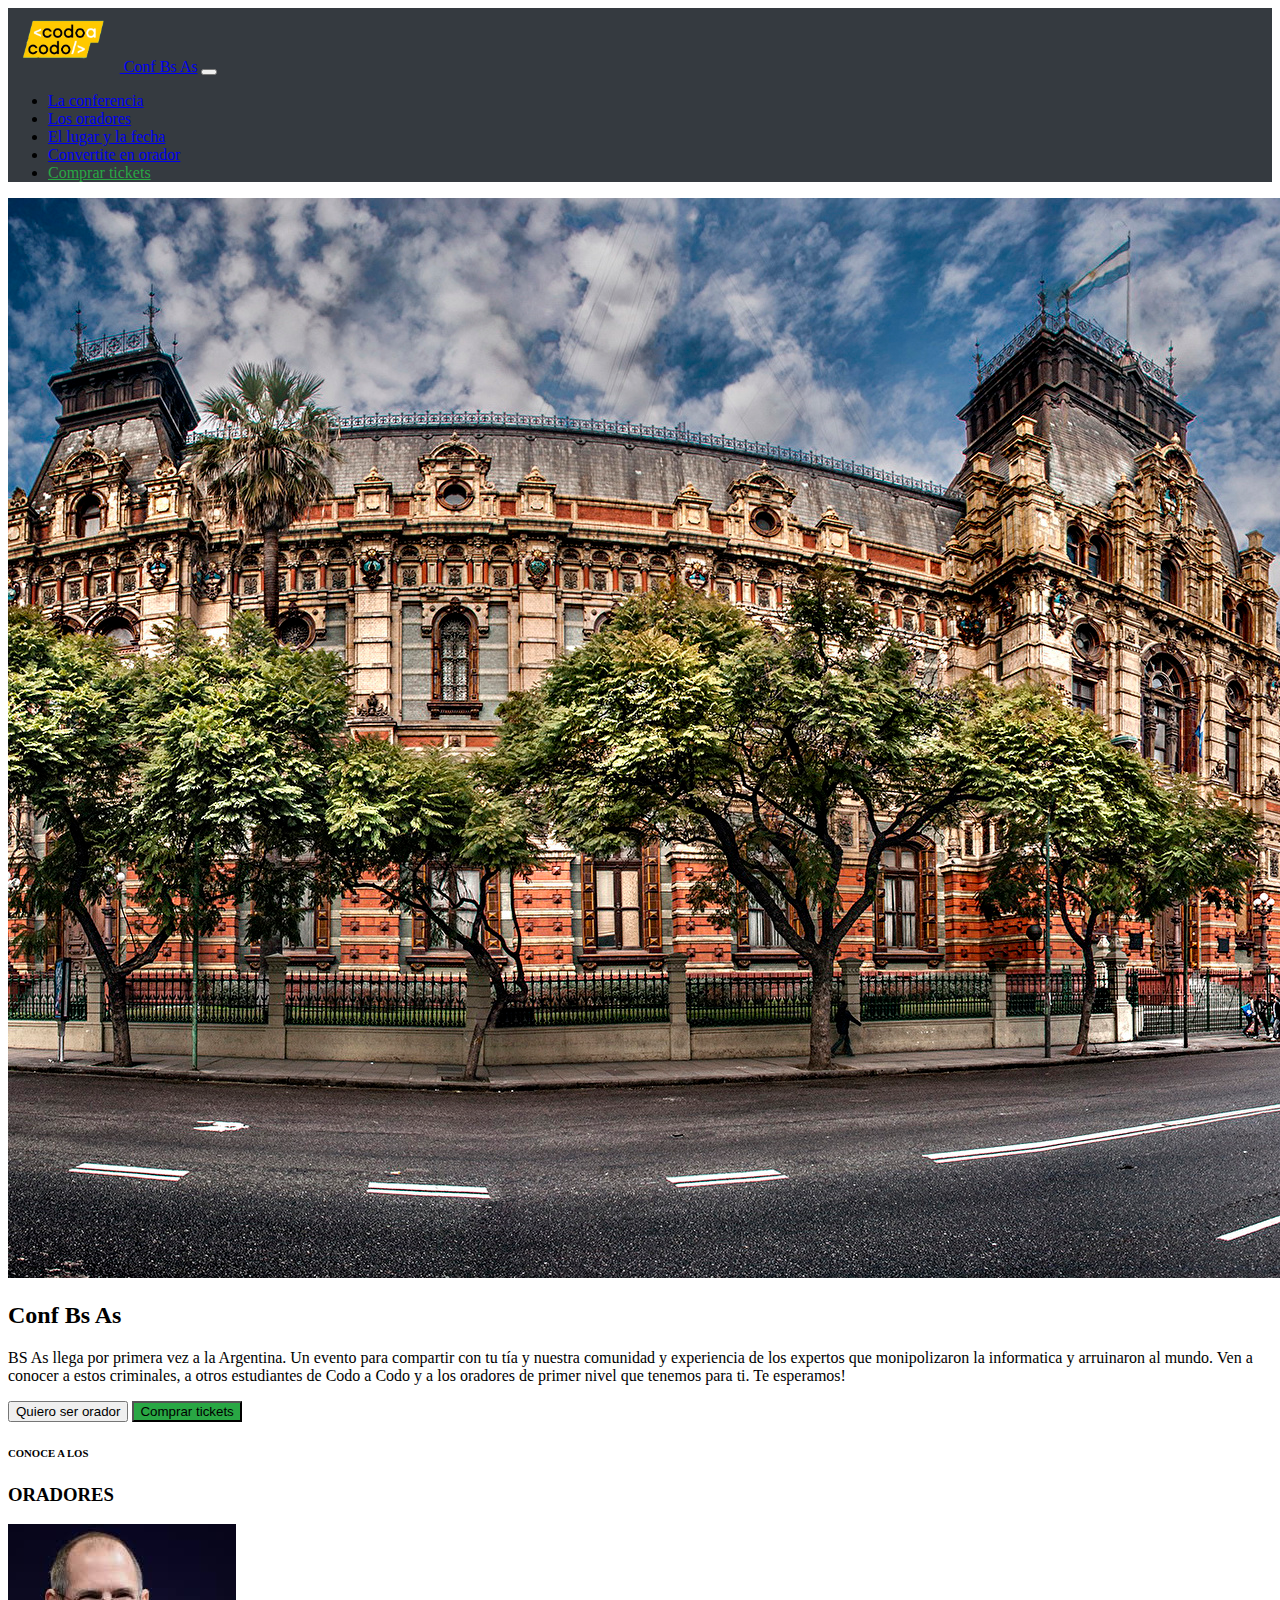
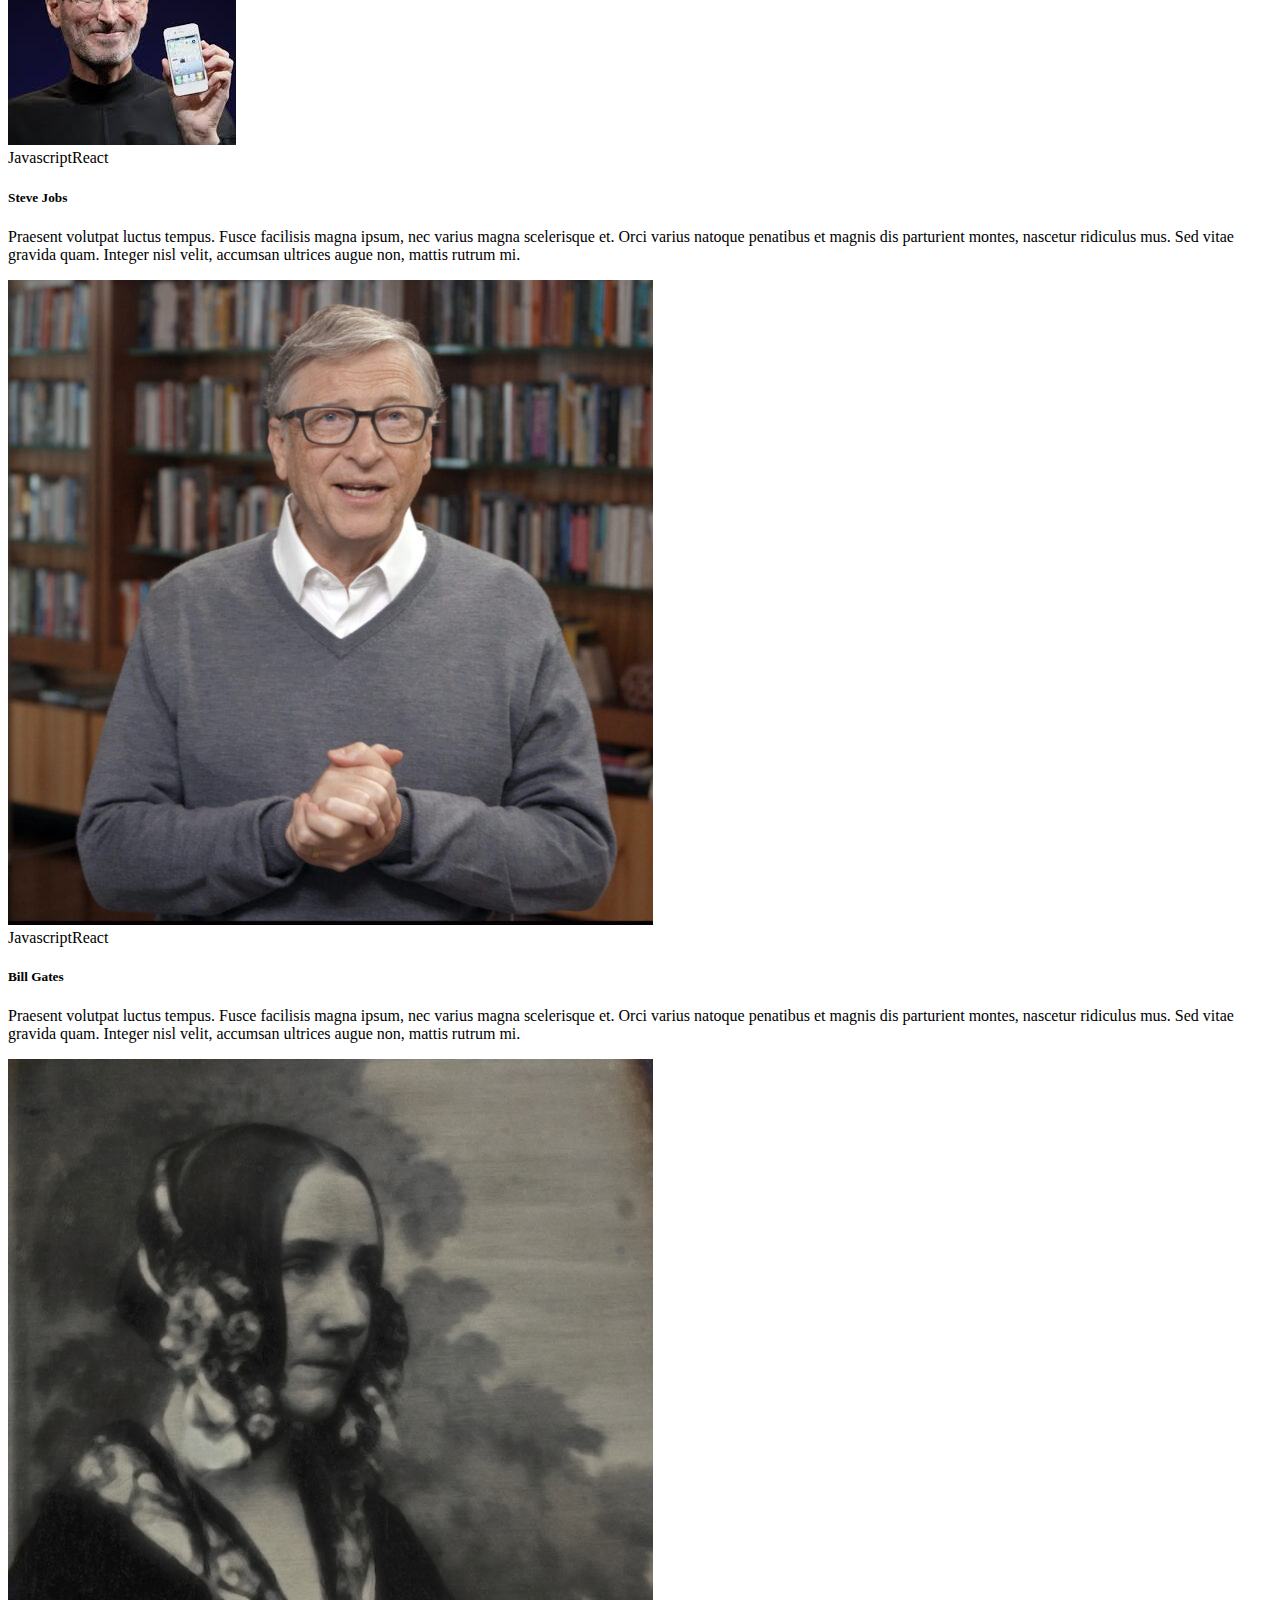
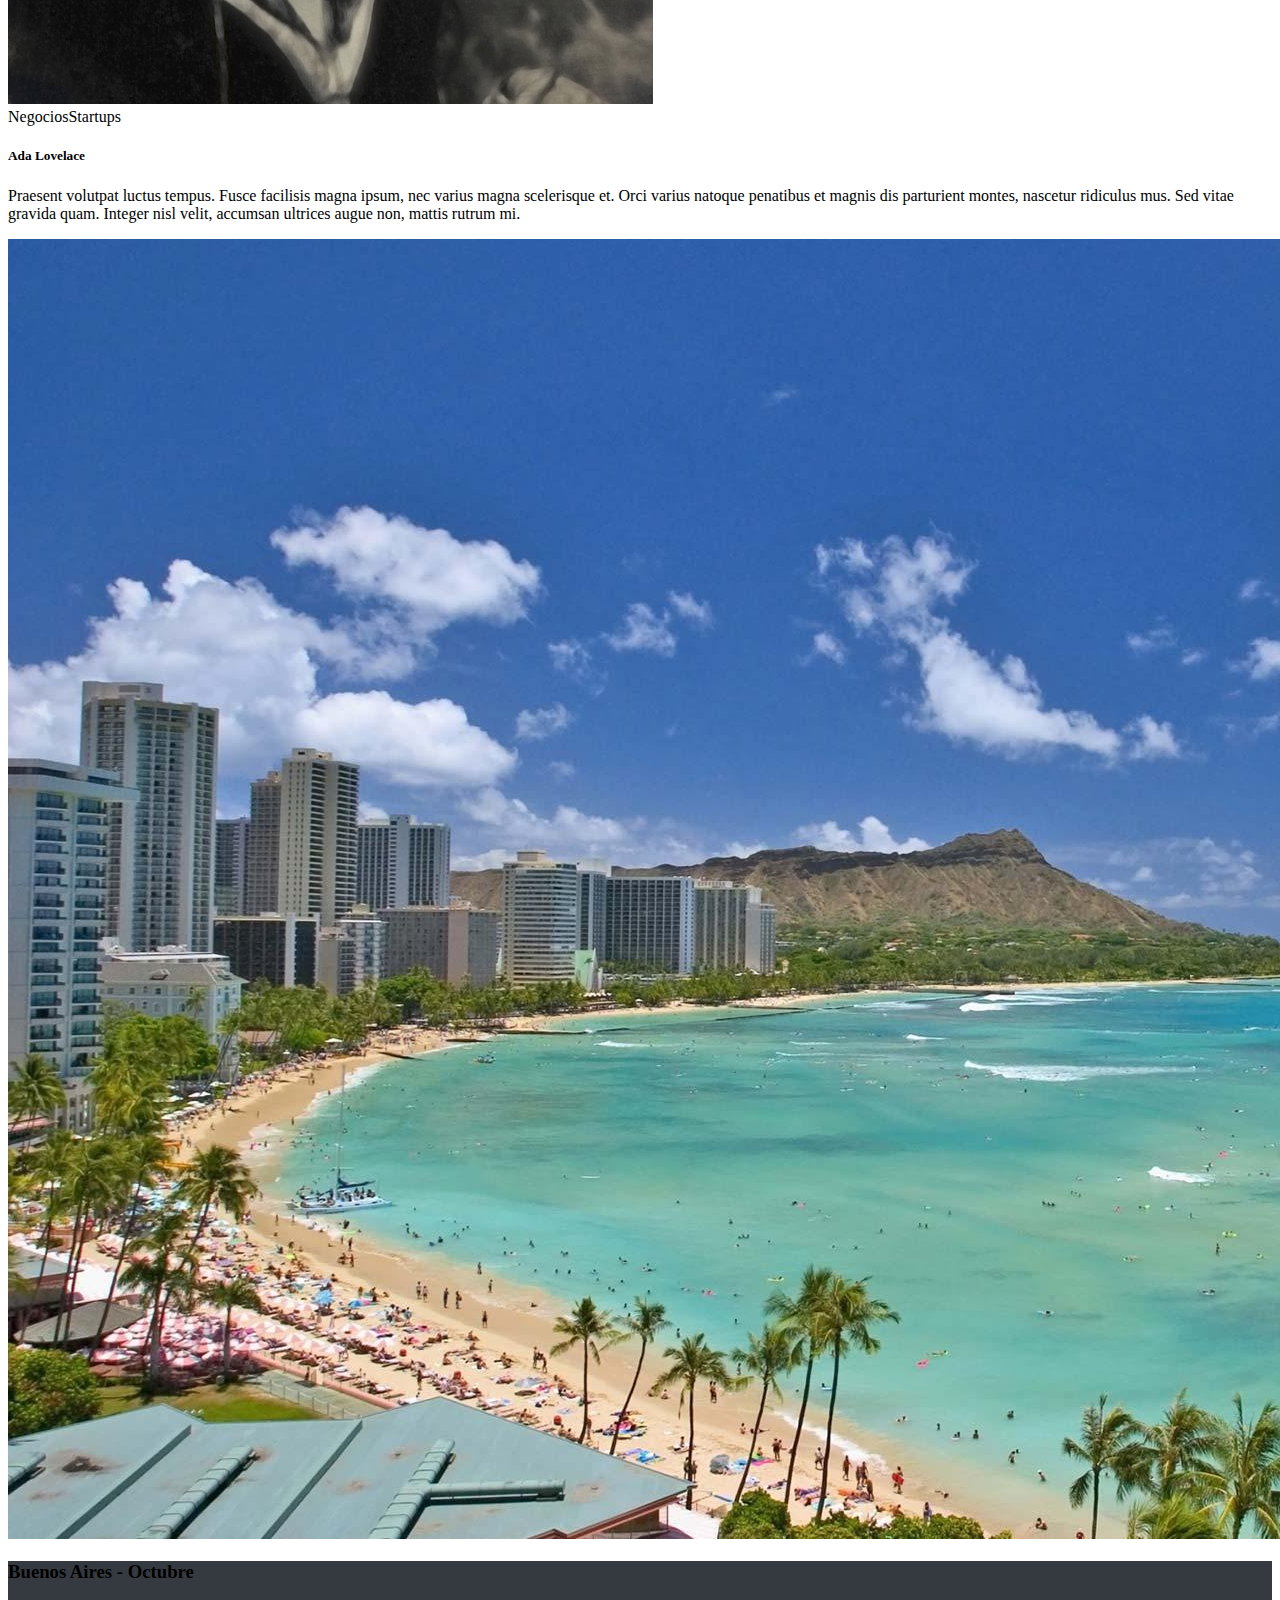
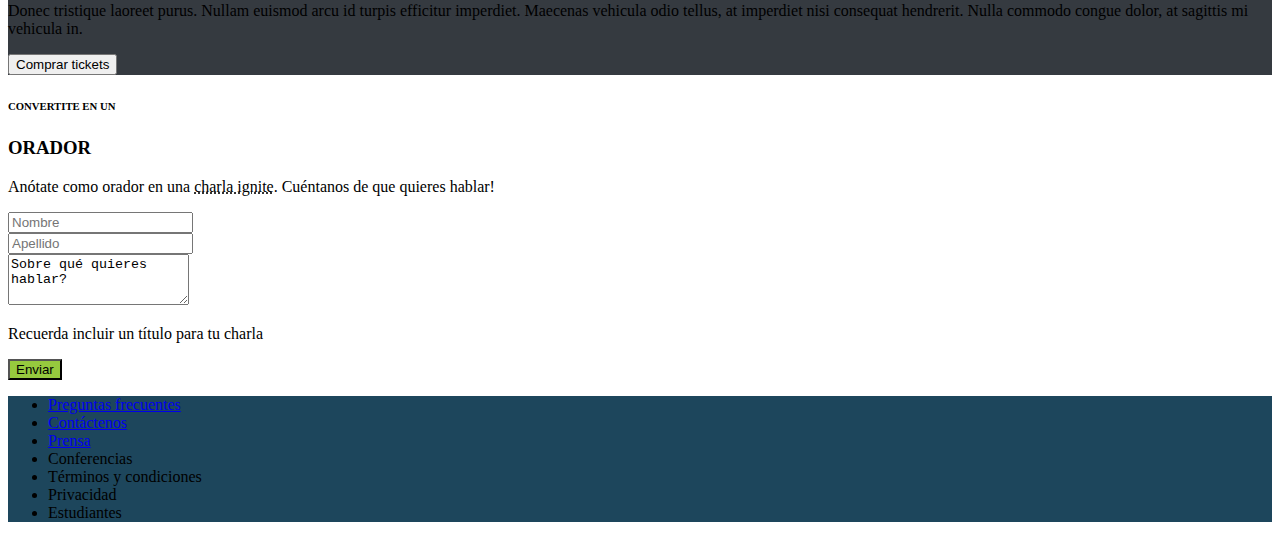
<file: index.html>
<!DOCTYPE html>
<html lang="en">
<head>
    <meta charset="utf-8">
    <meta name="viewport" content="width=device-width, initial-scale=1">
    <title>Ejercicio Integrador</title>
    <link href="https://cdn.jsdelivr.net/npm/bootstrap@5.1.3/dist/css/bootstrap.min.css" rel="stylesheet" integrity="sha384-1BmE4kWBq78iYhFldvKuhfTAU6auU8tT94WrHftjDbrCEXSU1oBoqyl2QvZ6jIW3" crossorigin="anonymous">
    <link rel="stylesheet" href="estilo.css">
</head>
<body>
    <header>
        <nav class="fixed-top navbar navbar-expand-lg navbar-dark fondo-gris px-md-5">
            <div class="container-fluid">
                <a class="navbar-brand" href="#">
                <img src="codoacodo.png" alt="">
                Conf Bs As</a>
                <button class="navbar-toggler" type="button" data-bs-toggle="collapse" data-bs-target="#navbarNavDropdown" aria-controls="navbarNavDropdown" aria-expanded="false" aria-label="Toggle navigation">
                    <span class="navbar-toggler-icon"></span>
                </button>
                
            </div>
            <div class="collapse navbar-collapse" id="navbarNavDropdown">
                    <ul class="navbar-nav text-nowrap align-items-center">
                        <li class="nav-item">
                            <a class="nav-link active" aria-current="page" href="#">La conferencia</a>
                        </li>
                        <li class="nav-item">
                            <a class="nav-link" href="#">Los oradores</a>
                        </li>
                        <li class="nav-item">
                            <a class="nav-link" href="#">El lugar y la fecha</a>
                        </li>
                        <li class="nav-item">
                            <a class="nav-link" href="#">Convertite en orador</a>
                        </li>
                        <li class="nav-item">
                            <a href="tickets.html" class="verde-header p-2 text-decoration-none">Comprar tickets</a>
                        </li>
                    </ul>
                </div>
        </nav>
    </header>


    <main>
        <section class="hero mb-4 pb-md-5">
            <div class="container-fluid m-0 p-0">
                <div class="card bg-dark text-white rounded-0">
                    <img src="imagenes/ba1.jpg" alt="..." class="card-img mw-100 vh-100 ajuste-imagen">
                    <div class="card-img-overlay pb-md-5 bg-dark bg-opacity-50"></div>
                    <div class="card-img-overlay pb-md-5">
                        <div class="row h-100 align-items-end justify-content-end pb-md-5">
                            <div class="col-md-6 m-md-5 p-5 text-end">
                                <h2 class="card-title "><b>Conf Bs As</b></h2>
                                <p class="card-text">BS As llega por primera vez a la Argentina. Un evento para compartir con tu tía y nuestra comunidad y experiencia de los expertos que monipolizaron la informatica y arruinaron al mundo. Ven a conocer a estos criminales, a otros estudiantes de Codo a Codo y a los oradores de primer nivel que tenemos para ti. Te esperamos! </p>
                                
                                    <a href=""><button type="button" class="btn btn-outline-light mr-md-3 mb-3 mb-md-0">Quiero ser orador</button></a>
                                    <a href=""><button type="button" class="btn verde-hero text-white">Comprar tickets</button></a>
                               
                            </div>
                        </div>
                    </div>
                    
                </div>
            </div>
        </section>
        <section class="oradores my-4">
            <div class="container">
                <div class="w-100 text-center">
                    <h6>CONOCE A LOS</h6>
                    <h3>ORADORES</h3>
                </div>
                <div class="row row-cols-1 row-cols-md-3 g-4">
                
                    <div class="col">
                        <div class="card">
                            <img src="imagenes/steve.jpg" class="card-img-top" alt="...">
                            <div class="card-body">
                                <span class="badge bg-warning me-2">Javascript</span><span class="badge bg-info me-2">React</span>
                                <h5 class="card-title">Steve Jobs</h5>
                                <p class="card-text">Praesent volutpat luctus tempus. Fusce facilisis magna ipsum, nec varius magna scelerisque et. Orci varius natoque penatibus et magnis dis parturient montes, nascetur ridiculus mus. Sed vitae gravida quam. Integer nisl velit, accumsan ultrices augue non, mattis rutrum mi.</p>
                            </div>
                        </div>
                    </div>
                    <div class="col">
                        <div class="card">
                            <img src="imagenes/bill.jpg" class="card-img-top" alt="...">
                            <div class="card-body">
                                <span class="badge bg-warning me-2">Javascript</span><span class="badge bg-info me-2">React</span>
                                <h5 class="card-title">Bill Gates</h5>
                                <p class="card-text">Praesent volutpat luctus tempus. Fusce facilisis magna ipsum, nec varius magna scelerisque et. Orci varius natoque penatibus et magnis dis parturient montes, nascetur ridiculus mus. Sed vitae gravida quam. Integer nisl velit, accumsan ultrices augue non, mattis rutrum mi.</p>
                            </div>
                        </div>
                    </div>
                    <div class="col">
                        <div class="card">
                            <img src="imagenes/ada.jpeg" class="card-img-top" alt="...">
                            <div class="card-body">
                                <span class="badge bg-secondary me-2">Negocios</span><span class="badge bg-danger me-2">Startups</span>
                                <h5 class="card-title">Ada Lovelace</h5>
                                <p class="card-text">Praesent volutpat luctus tempus. Fusce facilisis magna ipsum, nec varius magna scelerisque et. Orci varius natoque penatibus et magnis dis parturient montes, nascetur ridiculus mus. Sed vitae gravida quam. Integer nisl velit, accumsan ultrices augue non, mattis rutrum mi.</p>
                            </div>
                        </div>
                    </div>
                </div>
        </div></section>
        <section class="turismo my-4">
            <div class="card mb-3">
                <div class="row g-0">
                    <div class="col-md-6">
                    <img src="imagenes/honolulu.jpg" class="img-fluid rounded-0" alt="...">
                    </div>
                    <div class="col-md-6 fondo-gris">
                    <div class="card-body text-white">
                        <h3 class="card-title"><b>Buenos Aires - Octubre</b></h3>
                        <p class="card-text">Donec tristique laoreet purus. Nullam euismod arcu id turpis efficitur imperdiet. Maecenas vehicula odio tellus, at imperdiet nisi consequat hendrerit. Nulla commodo congue dolor, at sagittis mi vehicula in.</p>
                        <button class="btn btn-outline-light">Comprar tickets</button>
                    </div>
                    </div>
                </div>
            </div>
        </section>
        <section class="formulario my-4">
            <div class="container">
                <div class="text-center">
                    <h6>CONVERTITE EN UN</h6>
                    <h3>ORADOR</h3>
                </div>
                <form class="mx-md-5">
                    
                    <div class="row justify-content-center">
                        <div class="col-md-10">
                        <p class="text-center">Anótate como orador en una <span class=" puntitos">charla ignite</span>. Cuéntanos de que quieres hablar!</p>    
                        </div>
                        <div class="col-md-5">
                            <input type="text" class="form-control" placeholder="Nombre" aria-label="First name">
                        </div>
                        <div class="col-md-5">
                            <input type="text" class="form-control" placeholder="Apellido" aria-label="Last name">
                        </div>
                        <div class="col-md-10">
                            <label for="exampleFormControlTextarea1" class="form-label"></label>
                            <textarea class="form-control" id="exampleFormControlTextarea1" rows="3">Sobre qué quieres hablar?</textarea>
                            <p>Recuerda incluir un título para tu charla</p>
                        </div>
                        <div class="col-md-10 d-grid gap-2">
                            <button class="btn verde-formulario text-white" type="button">Enviar</button>
                            
                        </div>
                    </div>
                </form>
            </div>
        </section>
    </main>

    <footer>
        <ul class="nav nav-justified  p-5">
            <li class="nav-item">
                <a class="nav-link link-light text-decoration-none" href="#">Preguntas frecuentes</a>
            </li>
            <li class="nav-item">
                <a class="nav-link link-light text-decoration-none" href="#">Contáctenos</a>
            </li>
            <li class="nav-item">
                <a class="nav-link link-light text-decoration-none" href="#">Prensa</a>
            </li>
            <li class="nav-item">
                <a class="nav-link link-light text-decoration-none ">Conferencias</a>
            </li>
            <li class="nav-item">
                <a class="nav-link link-light text-decoration-none ">Términos y condiciones</a>
            </li>
            <li class="nav-item">
                <a class="nav-link link-light text-decoration-none ">Privacidad</a>
            </li>
            <li class="nav-item">
                <a class="nav-link link-light text-decoration-none ">Estudiantes</a>
            </li>
        </ul>
	</footer>



    <script src="https://cdn.jsdelivr.net/npm/bootstrap@5.1.3/dist/js/bootstrap.bundle.min.js" integrity="sha384-ka7Sk0Gln4gmtz2MlQnikT1wXgYsOg+OMhuP+IlRH9sENBO0LRn5q+8nbTov4+1p" crossorigin="anonymous"></script>













</body></html>






































</html>
</file>
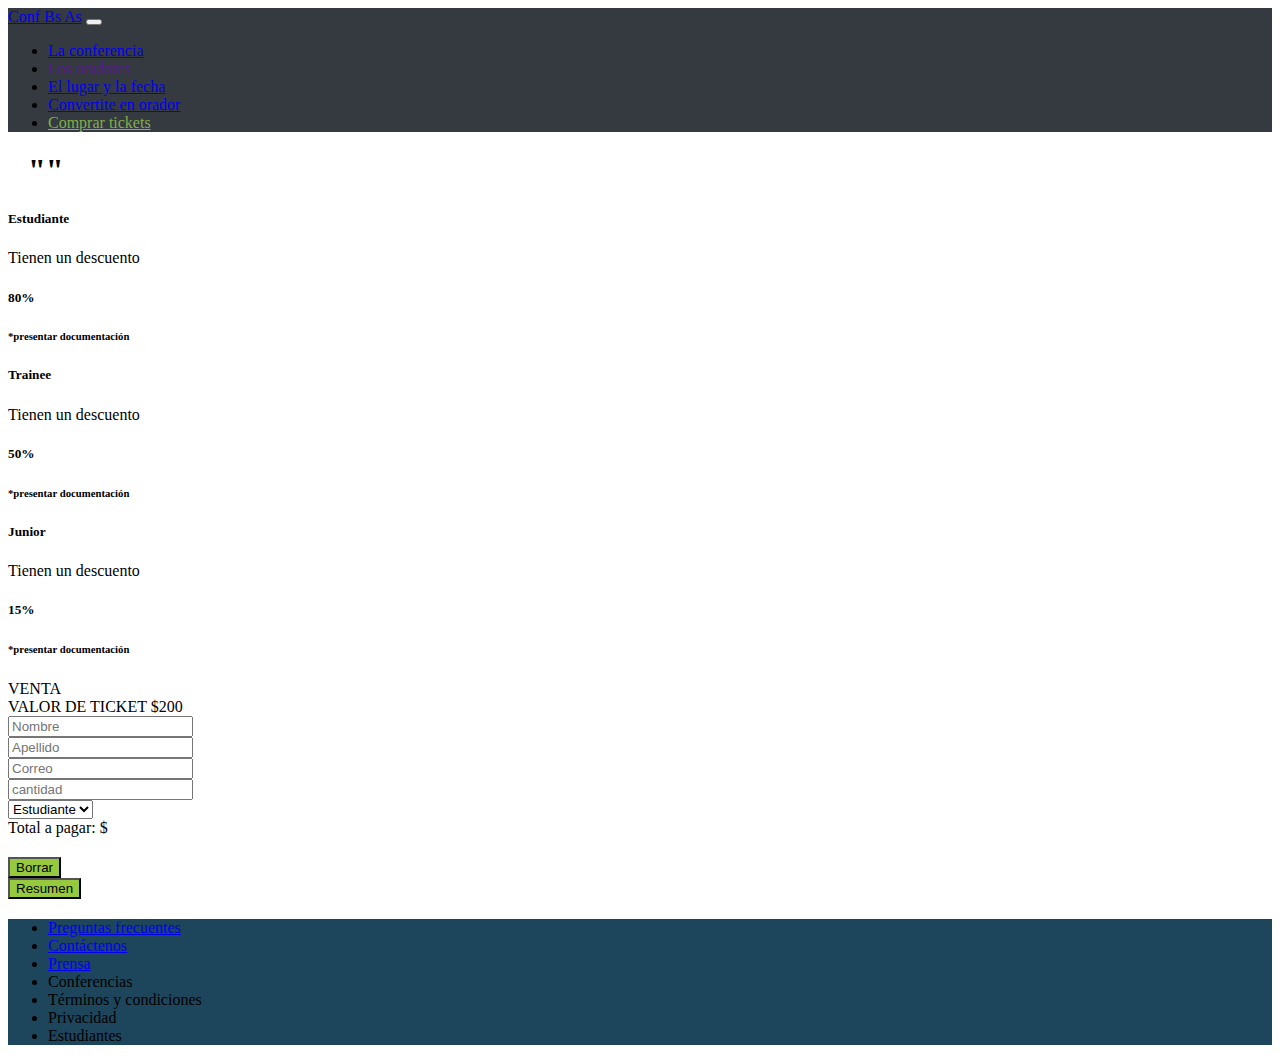
<file: tickets.html>
<!DOCTYPE html>
<html lang="en">
<head>
    <meta charset="utf-8">
    <meta name="viewport" content="width=device-width, initial-scale=1">
    <title>Ejercicio Integrador</title>
    <link href="https://cdn.jsdelivr.net/npm/bootstrap@5.1.3/dist/css/bootstrap.min.css" rel="stylesheet" integrity="sha384-1BmE4kWBq78iYhFldvKuhfTAU6auU8tT94WrHftjDbrCEXSU1oBoqyl2QvZ6jIW3" crossorigin="anonymous">
    <link rel="stylesheet" href="estiloIntegradorJS.css">
</head>
<body>
   
    <!-- ENCABEZADO-->
    <nav class="fixed-top navbar navbar-expand-lg navbar-dark fondo-gris px-md-5">
        <div class="container-fluid">
            <a class="navbar-brand" href="#">
                
             Conf Bs As</a>
            <button class="navbar-toggler" type="button" data-bs-toggle="collapse" data-bs-target="#navbarNavDropdown" aria-controls="navbarNavDropdown" aria-expanded="false" aria-label="Toggle navigation">
                <span class="navbar-toggler-icon"></span>
            </button>
                
        </div>
            <div class="collapse navbar-collapse" id="navbarNavDropdown">
                <ul class="navbar-nav text-nowrap align-items-center">
                    <li class="nav-item">
                        <a class="nav-link" aria-current="page" href="index.html">La conferencia</a>
                    </li>
                    <li class="nav-item">
                        <a class="nav-link" href="">Los oradores</a>
                    </li>
                     <li class="nav-item">
                        <a class="nav-link" href="#">El lugar y la fecha</a>
                    </li>
                     <li class="nav-item">
                        <a class="nav-link active" href="#">Convertite en orador</a>
                     </li>
                     <li class="nav-item">
                        <a href="#" class="verde-header p-2 text-decoration-none">Comprar tickets</a>
                    </li>
                </ul>
        </div>
    </nav>
  

    <h1>""</h1>
   
    <!--CARDS-->
 
    <div class="d-flex justify-content-center m-4 flex-wrap">
        <div class="card border-primary m-2" style="width: 18rem;">
            <div class="card-body text-center">
                <h5 class="card-title">Estudiante</h5>
                <h1></h1>
                <p class="card-text">Tienen un descuento</p>
                <h1></h1>
                <h5 class="card-title">80%</h5>
                <h1></h1>
                <h6 class="card-subtitle mb-2 text-muted">*presentar documentación</h6>
                <h1></h1>
            </div>
        </div>

        <div class="card border-info m-2" style="width: 18rem;" color="blue">
            <div class="card-body  text-center">
                <h5 class="card-title">Trainee</h5>
                <h1></h1>
                <p class="card-text">Tienen un descuento</p>
                <h1></h1>
                <h5 class="card-title">50%</h5>
                <h1></h1>
                <h6 class="card-subtitle mb-2 text-muted">*presentar documentación</h6>
                <h1></h1>
            </div>
        </div>

        <div class="card border-warning m-2" style="width: 18rem;">
            <div class="card-body text-center">
                <h5 class="card-title">Junior</h5>
                <h1></h1>
                <p class="card-text">Tienen un descuento</p>
                <h1></h1>
                <h5 class="card-title">15%</h5>
                <h1></h1>
                <h6 class="card-subtitle mb-2 text-muted">*presentar documentación</h6>
                <h1></h1>
            </div>
        </div>

    </div>

    <!--FORMULARIO-->
    <div class="container">
        <div class="display-7 text-center m-4">VENTA</div>
        <div class="display-4 text-center m-4">VALOR DE TICKET $200</div>
        <form action="#" method="post">
            <div class="row">
                <div class="col-md mb-3">
                    <input type="text" name="nombre" id="nombre" placeholder="Nombre" class="form-control">
                </div>
                
                <div class="col-md mb-3">
                    <input type="text" name="apellido" id="apellido" placeholder="Apellido" class="form-control">
                </div>
            </div>

            <div class="row">
                <div class="col-md-12 mb-3">
                    <input type="correo" name="correo" id="correo" placeholder="Correo" class="form-control">  
                </div>
            </div>

            <div class="row">
                <div class="col-md mb-3">
                    <input type="text" name="cant" id="cant" placeholder="cantidad" class="form-control" onkeyup="calcularTotal()">  
                </div>
                <div class="col-md mb-3">
                    <select class="form-select" aria-label="Default select example" id="categoria" onchange="calcularTotal()">
                        <option value="1" selected>Estudiante</option>
                        <option value="2">Trainee</option>
                        <option value="3">Junior</option>
                      </select>  
                </div>
            </div>

            <div class="row">
                <div class="cold-md my-3">
                    <div class="bg-info p-3">Total a pagar: $ <span id="total" ></span></div>
                </div>
            </div>
            <h1></h1>
            
            <div class="row">
                
                <div class="col-md-6 d-grid gap-1">
                    <button class="btn verde-formulario text-white" type="reset">Borrar</button>
                </div>
                <div class="col-md-6 d-grid gap-1">
                    <button class="btn verde-formulario text-white" type="submit">Resumen</button>
                </div>
                
                   
            </div>
           
            <h1></h1>
           
        
           
        </form>
    </div>
    
    <footer>
        <ul class="nav nav-justified  p-5">
            <li class="nav-item">
                <a class="nav-link link-light text-decoration-none" href="#">Preguntas frecuentes</a>
            </li>
            <li class="nav-item">
                <a class="nav-link link-light text-decoration-none" href="#">Contáctenos</a>
            </li>
            <li class="nav-item">
                <a class="nav-link link-light text-decoration-none" href="#">Prensa</a>
            </li>
            <li class="nav-item">
                <a class="nav-link link-light text-decoration-none ">Conferencias</a>
            </li>
            <li class="nav-item">
                <a class="nav-link link-light text-decoration-none ">Términos y condiciones</a>
            </li>
            <li class="nav-item">
                <a class="nav-link link-light text-decoration-none ">Privacidad</a>
            </li>
            <li class="nav-item">
                <a class="nav-link link-light text-decoration-none ">Estudiantes</a>
            </li>
        </ul>
    </footer>
    
    <script src="https://cdn.jsdelivr.net/npm/bootstrap@5.1.3/dist/js/bootstrap.bundle.min.js" integrity="sha384-ka7Sk0Gln4gmtz2MlQnikT1wXgYsOg+OMhuP+IlRH9sENBO0LRn5q+8nbTov4+1p" crossorigin="anonymous"></script>
    <script src="main.js"></script>
</body>
</html>
</file>
<file: estilo.css>
header nav img {
    max-height: 4rem;}

.fondo-gris{
    background-color:#353A40;}

button.verde-formulario{
    background-color:#96C93E;}

img.ajuste-imagen{
    object-fit:cover;}

button.verde-hero{
    background-color:#29A744;}

a.verde-header{
    color:#29A744;}

.puntitos{
    text-decoration-line:underline; text-decoration-style:dotted;}

footer{
    background-color:#1D465C;}
</file>
<file: estiloIntegradorJS.css>
.fondo-gris{
    background-color:#353A40;}

a.verde-header{
    color:#80b04a;}
    

.color{
    color: chartreuse;
}


button.verde-formulario{
    background-color:#96C93E;}


.card body{
    margin: 20px;
}

h1{
    margin:20px;
}

footer{
    background-color:#1D465C;}
</file>
